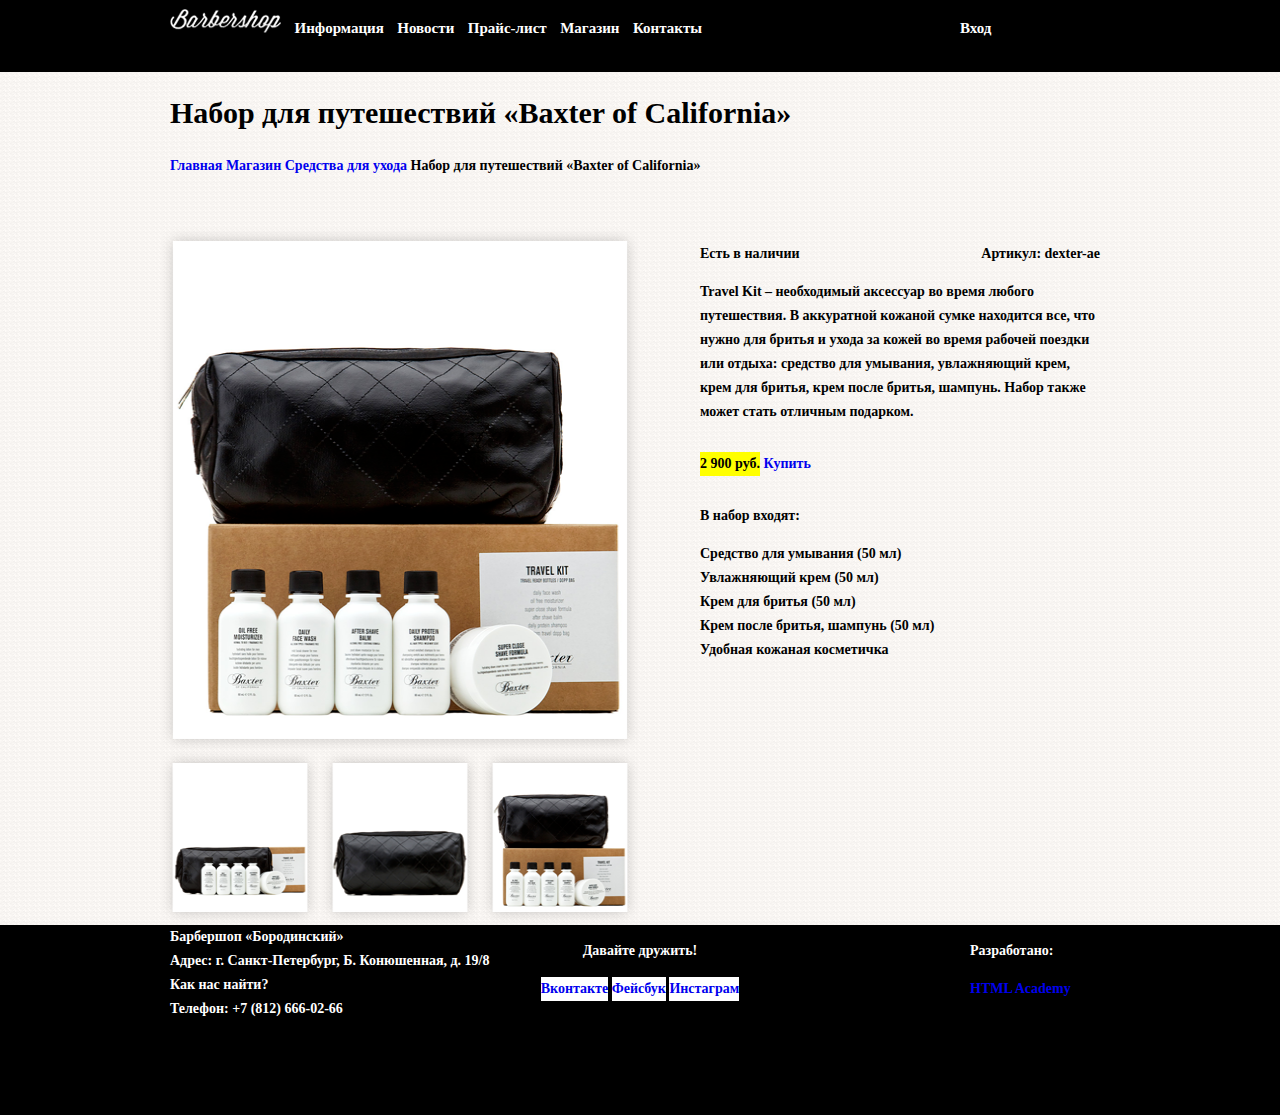
<file: item.html>
<!DOCTYPE html>
<html lang="ru">
<head>
  <meta charset="utf-8">
  <title>HTML Academy: Барбершоп</title>
  <link rel="stylesheet" href="css/normalize.css">
  <link rel="stylesheet" href="css/style.css">
</head>
<body>
  <div id="structure">
    <header>
      <div class="wrapper nofloat">
        <nav class="hd-menu">
          <ul>
            <li><a href="index.html"><img src="img/hd-logo.png" alt="Барбершоп" width="111" height="24"></a></li>
            <li><a href="#">Информация</a></li>
            <li><a href="#">Новости</a></li>
            <li><a href="#">Прайс-лист</a></li>
            <li class="selected"><a href="#">Магазин</a></li>
            <li><a href="#">Контакты</a></li>
          </ul>
        </nav>
        <div class="hd-user-info">
          <a href="#">Вход</a>
        </div>
      </div>
    </header>

    <main>
      <div class="wrapper nofloat">
        <h1>Набор для путешествий «Baxter of California»</h1>
        <ul class="breadcrumbs m50">
          <li><a href="index.html">Главная</a></li>
          <li><a href="shop.html">Магазин</a></li>
          <li><a href="#">Средства для ухода</a></li>
          <li class="selected">Набор для путешествий «Baxter of California»</li>
        </ul>

        <div class="item-content nofloat">
          <div class="photo-block">
            <img src="img/item-photo-big.png" alt="main photo" width="480" height="524">
            <div class="small-photos nofloat">
              <a href="#"><img src="img/item-photo-1.png" alt="small photo 1" width="160" height="175"></a>
              <a href="#"><img src="img/item-photo-2.png" alt="small photo 2" width="160" height="175"></a>
              <a href="#"><img src="img/item-photo-3.png" alt="small photo 3" width="160" height="175"></a>
            </div>
          </div>

          <div class="info-block nofloat">
            <p class="in-stock">Есть в наличии</p>
            <p class="article">Артикул: dexter-ae</p>
            <p class="description nofloat">Travel Kit – необходимый аксессуар во время любого путешествия. В аккуратной кожаной сумке находится все, что нужно для бритья и ухода за кожей во время рабочей поездки или отдыха: средство для умывания, увлажняющий крем, крем для бритья, крем после бритья, шампунь. Набор также может стать отличным подарком.</p>

            <div class="buy">
              <p class="price">2 900 <span class="rur">pуб.</span></p>
              <a href="#" class="btn">Купить</a>
            </div>

            <p class="set-header">В набор входят:</p>
            <ul class="set-items">
              <li>Средство для умывания (50 мл)</li>
              <li>Увлажняющий крем (50 мл)</li>
              <li>Крем для бритья (50 мл)</li>
              <li>Крем после бритья, шампунь (50 мл)</li>
              <li>Удобная кожаная косметичка</li>
            </ul>
          </div>
        </div>

      </div>
    </main>
  </div>

  <footer>
    <div class="wrapper nofloat">
      <div class="contacts">
        Барбершоп «Бородинский»<br>
        Адрес: г. Санкт-Петербург, Б. Конюшенная, д. 19/8<br>
        <a href="#">Как нас найти?</a><br>
        Телефон: +7 (812) 666-02-66
      </div>
      <div class="social-block">
        <p>Давайте дружить!</p>
        <div class="socials">
          <a class="social-btn social-btn-vk" href="#">Вконтакте</a>
          <a class="social-btn social-btn-fb" href="#">Фейсбук</a>
          <a class="social-btn social-btn-inst" href="#">Инстаграм</a>
        </div>
      </div>
      <div class="copyright">
        <p>Разработано:</p>
        <a class="btn" href="https://htmlacademy.ru">HTML Academy</a>
      </div>
    </div>
  </footer>
</body>
</html>
</file>
<file: css/style.css>
html,
body {
  height: 100%;
  margin: 0;
  padding: 0;
  font-family: "PT Sans Narrow";
  font-size: 14px;
  font-weight: 700;
  line-height: 24px;
  color: #000000;
  background: url(../img/background.png) repeat #f5f2ef
}

ul,
menu {
  padding: 0;
  margin: 0;
}

li {
  list-style: none;
}

a {
  text-decoration: none;
}

#structure {
  min-height: 100%;
  box-sizing: border-box; /*Свойства width и height включают в себя значения полей и границ, но не отступов (margin)*/
  padding-bottom: 190px;
}

h1 {
  font-family: "PT Sans Narrow";
  font-size: 30px;
  font-weight: 700;
  line-height: 42px;
}

h2 {
  font-family: "PT Sans Narrow";
  font-size: 14px;
  font-weight: 700;
  line-height: 24px;
}

.hidden {
  display: none;
}

.m50 {
  margin-bottom: 50px;
}

header {
  height: 72px;
  background: #000000;
  color: #ffffff;
}

.wrapper {
  position: relative;
  width: 940px;
  margin: 0 auto;
  padding: 0 10px;
}

.nofloat::after {
  clear: both;
  content: " ";
  display: table;
}

.nofloat::before {
  clear: both;
  content: " ";
  display: table;
}

.hd-menu {
  width: 780px;
  float: left;
}

/*.hd-menu ul {
  display: inline-block;
}*/

.hd-menu li,
.hd-user-info {
  display: inline-block;
  line-height: 56px;
  height: 56px;
  font-size: 15px;
  vertical-align: middle;
  padding-right: 10px;
}

.hd-menu a,
.hd-user-info a{
  text-decoration: none;
  color: #fff;
}

.hd-user-info {
  width: 140px;
  float: right;
}

.breadcrumbs li {
  display: inline-block;
}

.item-content .photo-block {
  width: 480px;
  float: left;
  margin-left: -10px;
}

.photo-block > img {
  margin-bottom: -10px;
}

.small-photos img {
  float: left;
}

.item-content .info-block {
  width: 400px;
  padding: 0 10px;
  float: right;
}

.info-block .in-stock {
  float: left;
}

.info-block .article {
  float: right;
}


.buy p {
  display: inline-block;
  background-color: yellow;
}

.contacts {
  float: left;
  width: 320px;
  color: #fff;
}

.contacts,
.contacts a {
  color: #fff;
}

.social-block {
  float: left;
  width: 300px;
  color: #fff;
  text-align: center;
}

.socials a {
  display: inline-block;
  background: white;
}

.copyright {
  width: 140px;
  float: right;
  color: #fff;
}

footer {
  margin-top: -190px;
  height: 190px;
  background-color: #000000;
}
</file>
